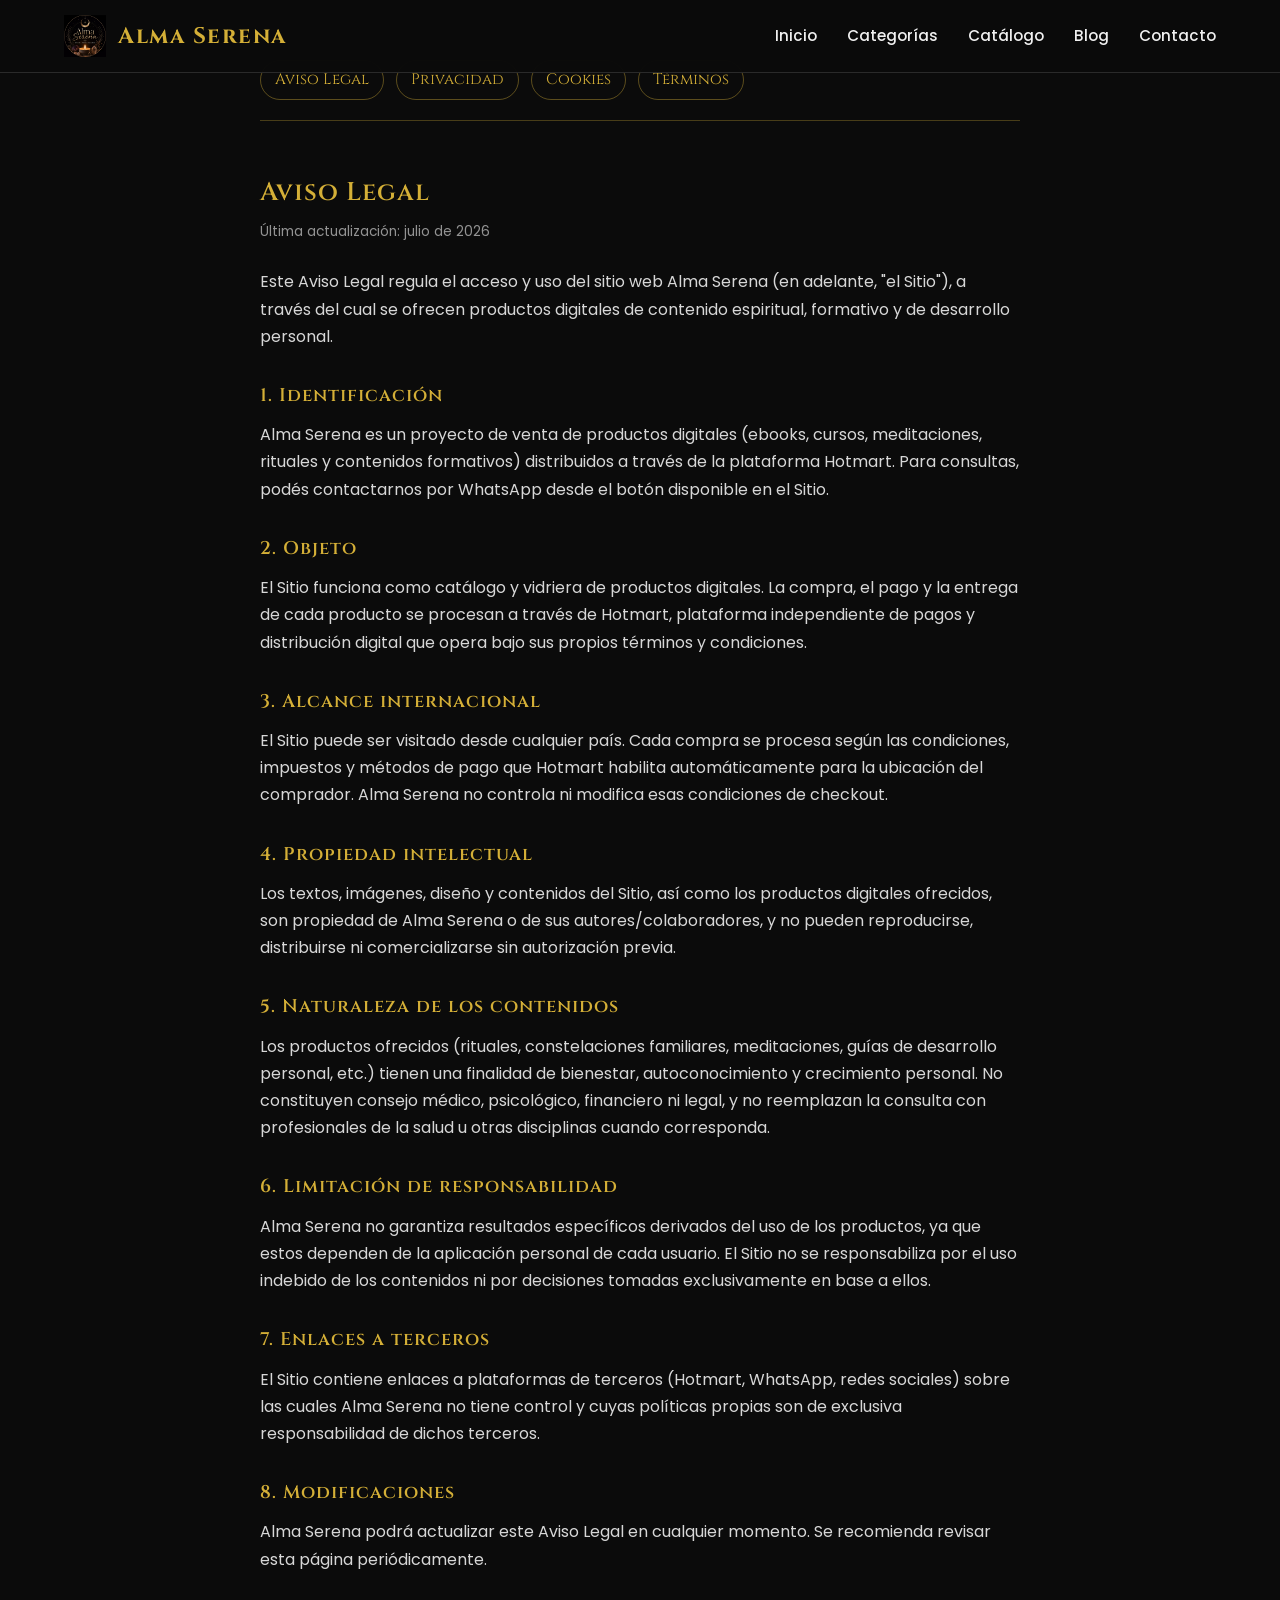
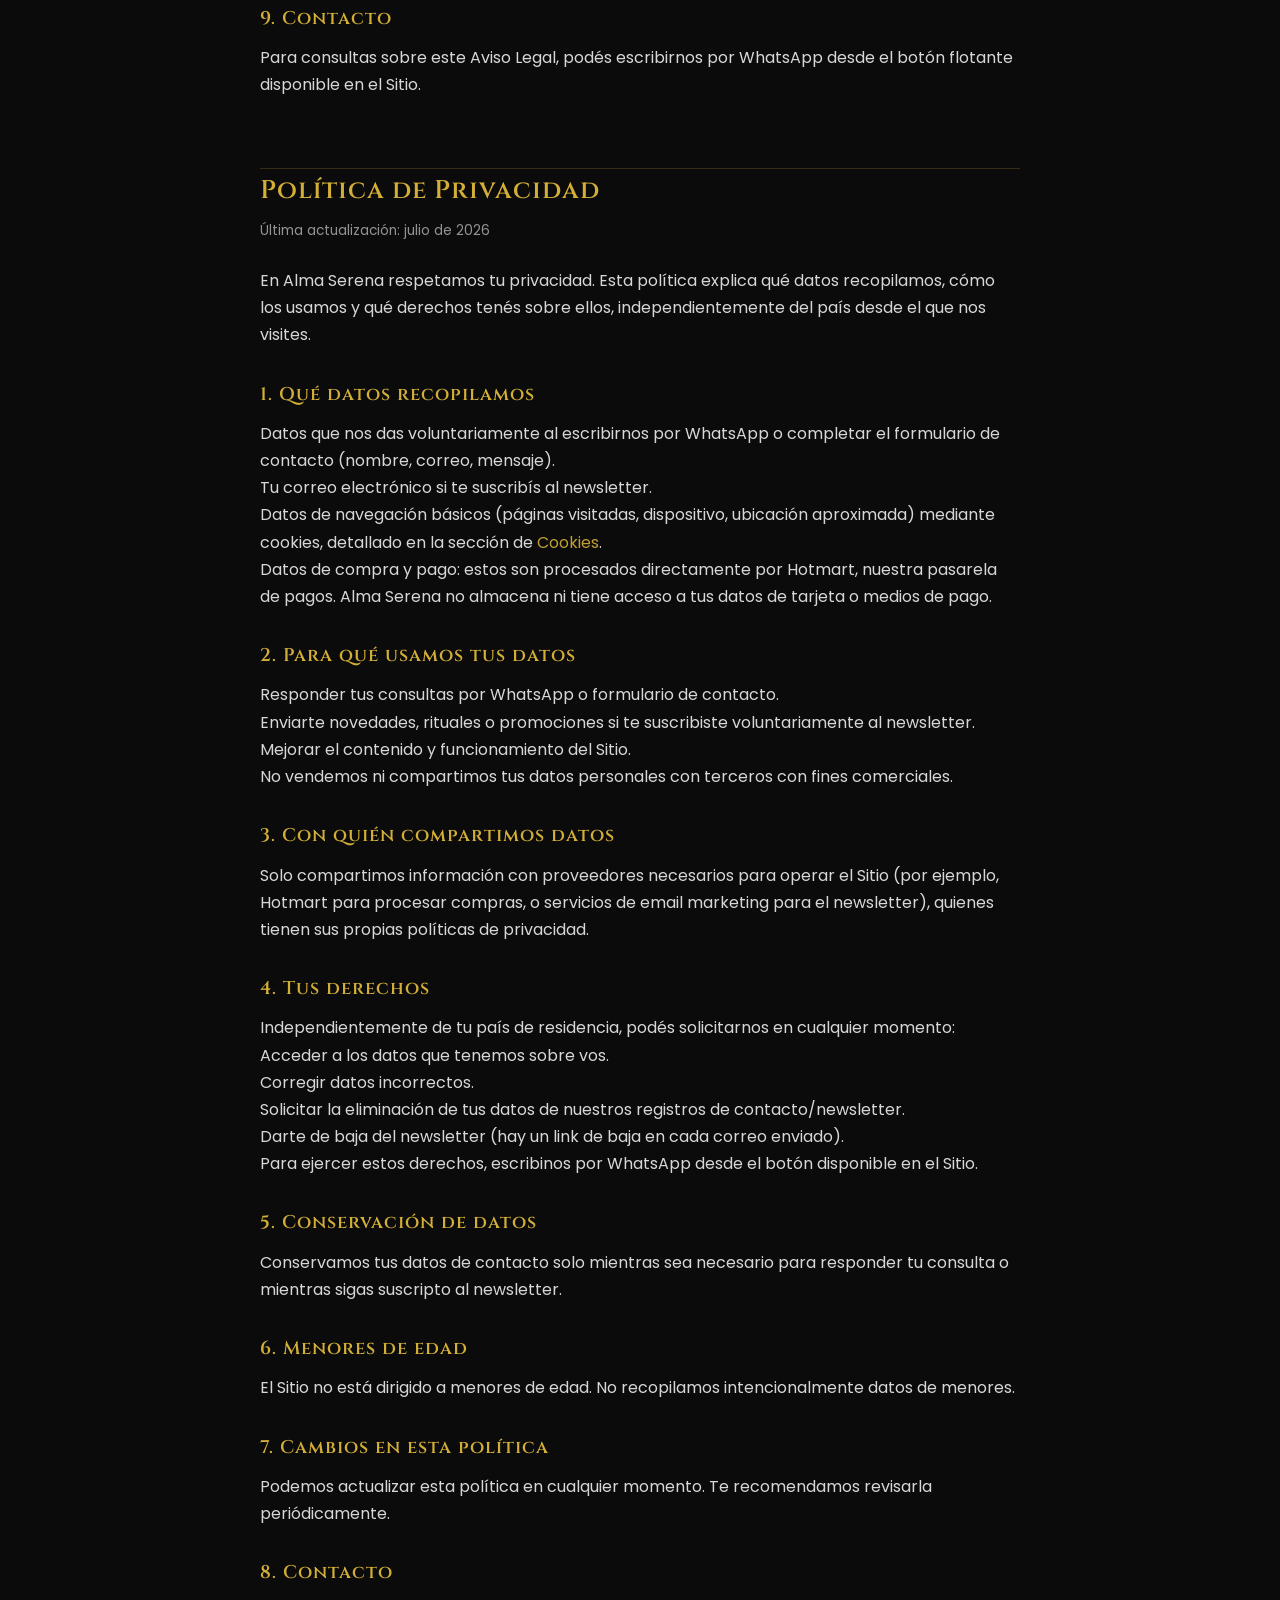
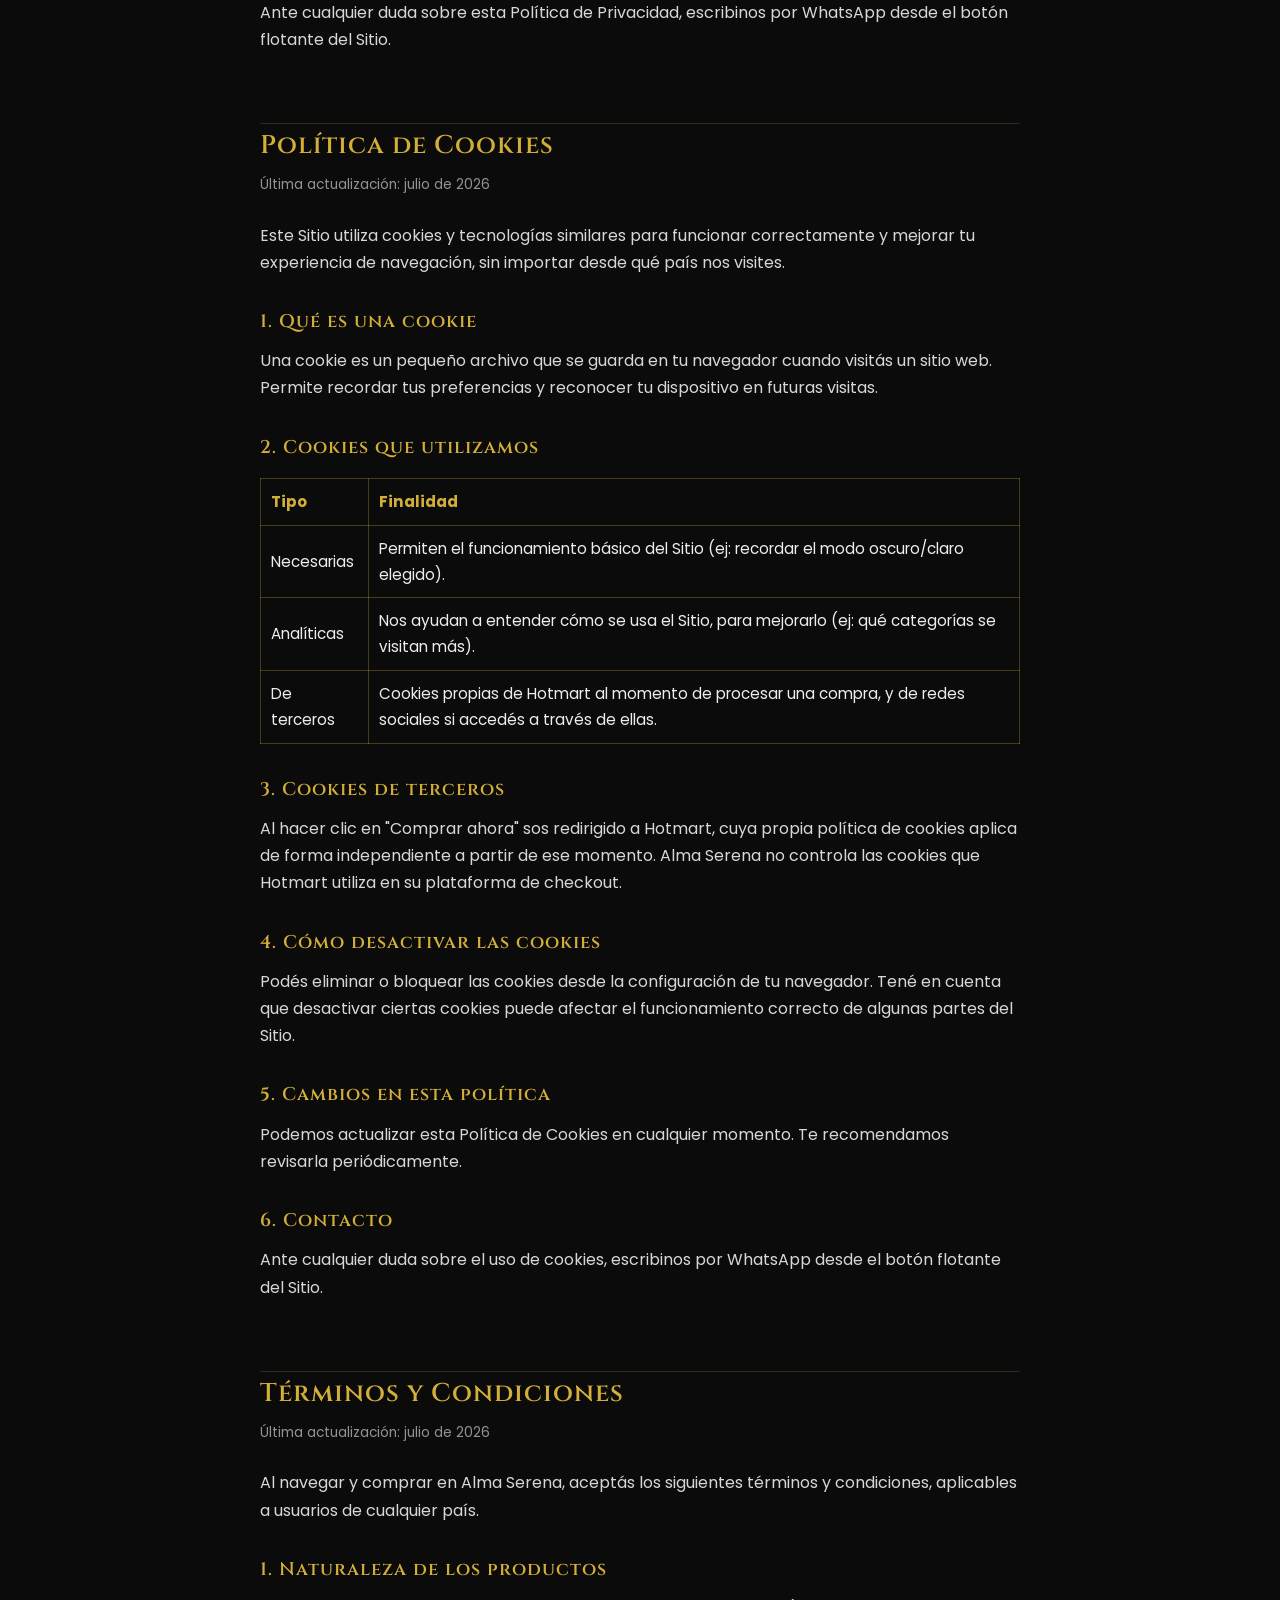
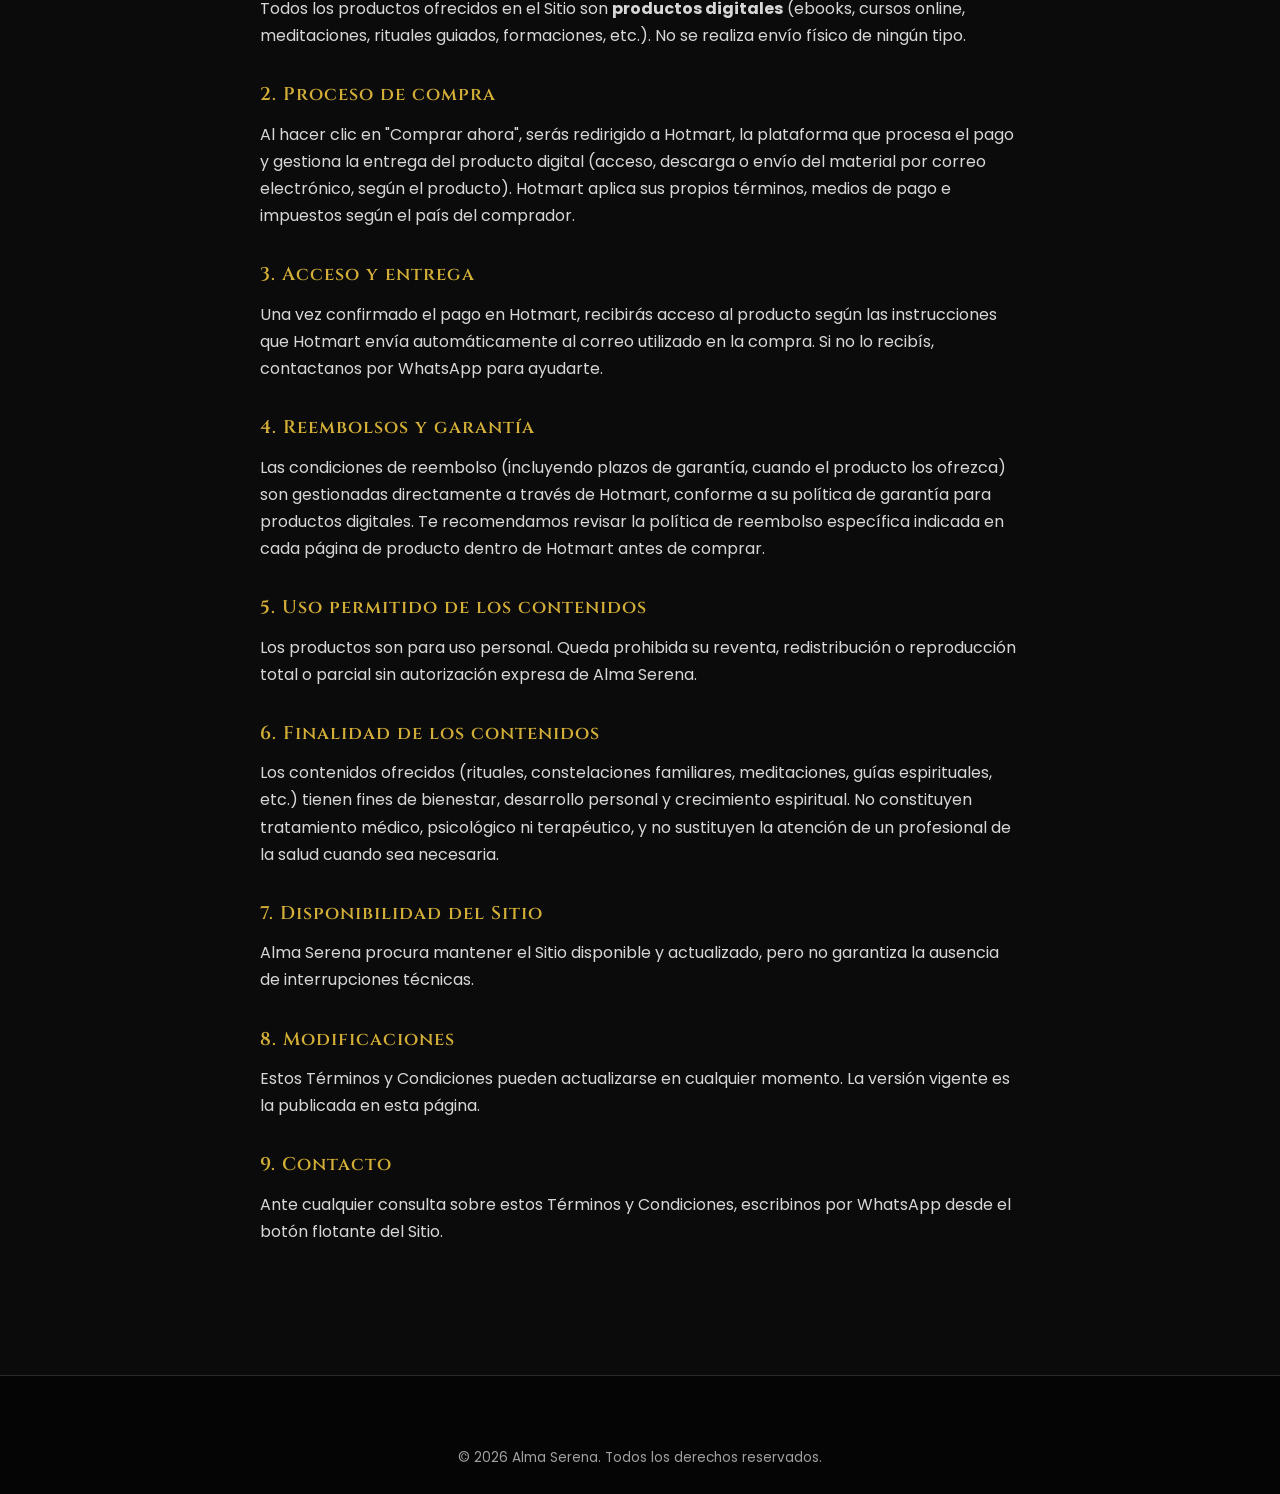
<file: legal.html>
<!DOCTYPE html>
<html lang="es">
<head>
<meta charset="UTF-8">
<meta name="viewport" content="width=device-width, initial-scale=1.0">
<title>Legal | Alma Serena</title>
<meta name="robots" content="index,follow">
<link href="https://fonts.googleapis.com/css2?family=Cinzel:wght@400;500;600;700&family=Poppins:wght@300;400;500;600;700&display=swap" rel="stylesheet">
<link rel="stylesheet" href="https://cdnjs.cloudflare.com/ajax/libs/font-awesome/6.7.1/css/all.min.css">
<link rel="stylesheet" href="css/style.css">
<link rel="icon" href="img/favicon.png">
<style>
  .legal-wrap{max-width:800px;margin:0 auto;padding:60px 20px;color:#eee;line-height:1.7;}
  .legal-nav{display:flex;flex-wrap:wrap;gap:12px;margin-bottom:50px;border-bottom:1px solid rgba(212,175,55,.3);padding-bottom:20px;}
  .legal-nav a{color:#d4af37;text-decoration:none;font-family:'Cinzel',serif;font-size:.95rem;padding:6px 14px;border:1px solid rgba(212,175,55,.4);border-radius:20px;transition:.2s;}
  .legal-nav a:hover{background:#d4af37;color:#0b0b0b;}
  .legal-section{margin-bottom:70px;scroll-margin-top:100px;}
  .legal-section h1{color:#d4af37;margin-bottom:6px;font-size:1.6rem;}
  .legal-section h2{color:#d4af37;margin-top:30px;margin-bottom:10px;font-size:1.15rem;}
  .legal-section p, .legal-section li{opacity:.9;}
  .legal-section .actualizado{opacity:.6;font-size:.85rem;margin-bottom:25px;}
  .legal-section table{width:100%;border-collapse:collapse;margin-top:15px;}
  .legal-section th, .legal-section td{border:1px solid rgba(212,175,55,.3);padding:10px;text-align:left;font-size:.95rem;}
  .legal-section th{color:#d4af37;}
  .legal-section a{color:#d4af37;}
  hr.divisor{border:none;border-top:1px solid rgba(212,175,55,.2);margin:50px 0 0;}
</style>
</head>
<body>

<header id="header">
  <div class="container">
    <a href="index.html" class="logo">
      <img src="img/logo.png" alt="Alma Serena">
      <span>Alma Serena</span>
    </a>
    <nav id="menu">
      <ul>
        <li><a href="index.html#inicio">Inicio</a></li>
        <li><a href="index.html#categorias">Categorías</a></li>
        <li><a href="index.html#catalogo">Catálogo</a></li>
        <li><a href="index.html#blog">Blog</a></li>
        <li><a href="index.html#contacto">Contacto</a></li>
      </ul>
    </nav>
  </div>
</header>

<div class="legal-wrap">

  <nav class="legal-nav">
    <a href="#aviso-legal">Aviso Legal</a>
    <a href="#privacidad">Privacidad</a>
    <a href="#cookies">Cookies</a>
    <a href="#terminos">Términos</a>
  </nav>

  <!-- ===================== AVISO LEGAL ===================== -->
  <section id="aviso-legal" class="legal-section">
    <h1>Aviso Legal</h1>
    <p class="actualizado">Última actualización: julio de 2026</p>

    <p>Este Aviso Legal regula el acceso y uso del sitio web Alma Serena (en adelante, "el Sitio"), a través del cual se ofrecen productos digitales de contenido espiritual, formativo y de desarrollo personal.</p>

    <h2>1. Identificación</h2>
    <p>Alma Serena es un proyecto de venta de productos digitales (ebooks, cursos, meditaciones, rituales y contenidos formativos) distribuidos a través de la plataforma Hotmart. Para consultas, podés contactarnos por WhatsApp desde el botón disponible en el Sitio.</p>

    <h2>2. Objeto</h2>
    <p>El Sitio funciona como catálogo y vidriera de productos digitales. La compra, el pago y la entrega de cada producto se procesan a través de Hotmart, plataforma independiente de pagos y distribución digital que opera bajo sus propios términos y condiciones.</p>

    <h2>3. Alcance internacional</h2>
    <p>El Sitio puede ser visitado desde cualquier país. Cada compra se procesa según las condiciones, impuestos y métodos de pago que Hotmart habilita automáticamente para la ubicación del comprador. Alma Serena no controla ni modifica esas condiciones de checkout.</p>

    <h2>4. Propiedad intelectual</h2>
    <p>Los textos, imágenes, diseño y contenidos del Sitio, así como los productos digitales ofrecidos, son propiedad de Alma Serena o de sus autores/colaboradores, y no pueden reproducirse, distribuirse ni comercializarse sin autorización previa.</p>

    <h2>5. Naturaleza de los contenidos</h2>
    <p>Los productos ofrecidos (rituales, constelaciones familiares, meditaciones, guías de desarrollo personal, etc.) tienen una finalidad de bienestar, autoconocimiento y crecimiento personal. No constituyen consejo médico, psicológico, financiero ni legal, y no reemplazan la consulta con profesionales de la salud u otras disciplinas cuando corresponda.</p>

    <h2>6. Limitación de responsabilidad</h2>
    <p>Alma Serena no garantiza resultados específicos derivados del uso de los productos, ya que estos dependen de la aplicación personal de cada usuario. El Sitio no se responsabiliza por el uso indebido de los contenidos ni por decisiones tomadas exclusivamente en base a ellos.</p>

    <h2>7. Enlaces a terceros</h2>
    <p>El Sitio contiene enlaces a plataformas de terceros (Hotmart, WhatsApp, redes sociales) sobre las cuales Alma Serena no tiene control y cuyas políticas propias son de exclusiva responsabilidad de dichos terceros.</p>

    <h2>8. Modificaciones</h2>
    <p>Alma Serena podrá actualizar este Aviso Legal en cualquier momento. Se recomienda revisar esta página periódicamente.</p>

    <h2>9. Contacto</h2>
    <p>Para consultas sobre este Aviso Legal, podés escribirnos por WhatsApp desde el botón flotante disponible en el Sitio.</p>
  </section>

  <hr class="divisor">

  <!-- ===================== PRIVACIDAD ===================== -->
  <section id="privacidad" class="legal-section">
    <h1>Política de Privacidad</h1>
    <p class="actualizado">Última actualización: julio de 2026</p>

    <p>En Alma Serena respetamos tu privacidad. Esta política explica qué datos recopilamos, cómo los usamos y qué derechos tenés sobre ellos, independientemente del país desde el que nos visites.</p>

    <h2>1. Qué datos recopilamos</h2>
    <ul>
      <li>Datos que nos das voluntariamente al escribirnos por WhatsApp o completar el formulario de contacto (nombre, correo, mensaje).</li>
      <li>Tu correo electrónico si te suscribís al newsletter.</li>
      <li>Datos de navegación básicos (páginas visitadas, dispositivo, ubicación aproximada) mediante cookies, detallado en la sección de <a href="#cookies">Cookies</a>.</li>
      <li>Datos de compra y pago: estos son procesados directamente por Hotmart, nuestra pasarela de pagos. Alma Serena no almacena ni tiene acceso a tus datos de tarjeta o medios de pago.</li>
    </ul>

    <h2>2. Para qué usamos tus datos</h2>
    <ul>
      <li>Responder tus consultas por WhatsApp o formulario de contacto.</li>
      <li>Enviarte novedades, rituales o promociones si te suscribiste voluntariamente al newsletter.</li>
      <li>Mejorar el contenido y funcionamiento del Sitio.</li>
    </ul>
    <p>No vendemos ni compartimos tus datos personales con terceros con fines comerciales.</p>

    <h2>3. Con quién compartimos datos</h2>
    <p>Solo compartimos información con proveedores necesarios para operar el Sitio (por ejemplo, Hotmart para procesar compras, o servicios de email marketing para el newsletter), quienes tienen sus propias políticas de privacidad.</p>

    <h2>4. Tus derechos</h2>
    <p>Independientemente de tu país de residencia, podés solicitarnos en cualquier momento:</p>
    <ul>
      <li>Acceder a los datos que tenemos sobre vos.</li>
      <li>Corregir datos incorrectos.</li>
      <li>Solicitar la eliminación de tus datos de nuestros registros de contacto/newsletter.</li>
      <li>Darte de baja del newsletter (hay un link de baja en cada correo enviado).</li>
    </ul>
    <p>Para ejercer estos derechos, escribinos por WhatsApp desde el botón disponible en el Sitio.</p>

    <h2>5. Conservación de datos</h2>
    <p>Conservamos tus datos de contacto solo mientras sea necesario para responder tu consulta o mientras sigas suscripto al newsletter.</p>

    <h2>6. Menores de edad</h2>
    <p>El Sitio no está dirigido a menores de edad. No recopilamos intencionalmente datos de menores.</p>

    <h2>7. Cambios en esta política</h2>
    <p>Podemos actualizar esta política en cualquier momento. Te recomendamos revisarla periódicamente.</p>

    <h2>8. Contacto</h2>
    <p>Ante cualquier duda sobre esta Política de Privacidad, escribinos por WhatsApp desde el botón flotante del Sitio.</p>
  </section>

  <hr class="divisor">

  <!-- ===================== COOKIES ===================== -->
  <section id="cookies" class="legal-section">
    <h1>Política de Cookies</h1>
    <p class="actualizado">Última actualización: julio de 2026</p>

    <p>Este Sitio utiliza cookies y tecnologías similares para funcionar correctamente y mejorar tu experiencia de navegación, sin importar desde qué país nos visites.</p>

    <h2>1. Qué es una cookie</h2>
    <p>Una cookie es un pequeño archivo que se guarda en tu navegador cuando visitás un sitio web. Permite recordar tus preferencias y reconocer tu dispositivo en futuras visitas.</p>

    <h2>2. Cookies que utilizamos</h2>
    <table>
      <tr><th>Tipo</th><th>Finalidad</th></tr>
      <tr><td>Necesarias</td><td>Permiten el funcionamiento básico del Sitio (ej: recordar el modo oscuro/claro elegido).</td></tr>
      <tr><td>Analíticas</td><td>Nos ayudan a entender cómo se usa el Sitio, para mejorarlo (ej: qué categorías se visitan más).</td></tr>
      <tr><td>De terceros</td><td>Cookies propias de Hotmart al momento de procesar una compra, y de redes sociales si accedés a través de ellas.</td></tr>
    </table>

    <h2>3. Cookies de terceros</h2>
    <p>Al hacer clic en "Comprar ahora" sos redirigido a Hotmart, cuya propia política de cookies aplica de forma independiente a partir de ese momento. Alma Serena no controla las cookies que Hotmart utiliza en su plataforma de checkout.</p>

    <h2>4. Cómo desactivar las cookies</h2>
    <p>Podés eliminar o bloquear las cookies desde la configuración de tu navegador. Tené en cuenta que desactivar ciertas cookies puede afectar el funcionamiento correcto de algunas partes del Sitio.</p>

    <h2>5. Cambios en esta política</h2>
    <p>Podemos actualizar esta Política de Cookies en cualquier momento. Te recomendamos revisarla periódicamente.</p>

    <h2>6. Contacto</h2>
    <p>Ante cualquier duda sobre el uso de cookies, escribinos por WhatsApp desde el botón flotante del Sitio.</p>
  </section>

  <hr class="divisor">

  <!-- ===================== TÉRMINOS ===================== -->
  <section id="terminos" class="legal-section">
    <h1>Términos y Condiciones</h1>
    <p class="actualizado">Última actualización: julio de 2026</p>

    <p>Al navegar y comprar en Alma Serena, aceptás los siguientes términos y condiciones, aplicables a usuarios de cualquier país.</p>

    <h2>1. Naturaleza de los productos</h2>
    <p>Todos los productos ofrecidos en el Sitio son <strong>productos digitales</strong> (ebooks, cursos online, meditaciones, rituales guiados, formaciones, etc.). No se realiza envío físico de ningún tipo.</p>

    <h2>2. Proceso de compra</h2>
    <p>Al hacer clic en "Comprar ahora", serás redirigido a Hotmart, la plataforma que procesa el pago y gestiona la entrega del producto digital (acceso, descarga o envío del material por correo electrónico, según el producto). Hotmart aplica sus propios términos, medios de pago e impuestos según el país del comprador.</p>

    <h2>3. Acceso y entrega</h2>
    <p>Una vez confirmado el pago en Hotmart, recibirás acceso al producto según las instrucciones que Hotmart envía automáticamente al correo utilizado en la compra. Si no lo recibís, contactanos por WhatsApp para ayudarte.</p>

    <h2>4. Reembolsos y garantía</h2>
    <p>Las condiciones de reembolso (incluyendo plazos de garantía, cuando el producto los ofrezca) son gestionadas directamente a través de Hotmart, conforme a su política de garantía para productos digitales. Te recomendamos revisar la política de reembolso específica indicada en cada página de producto dentro de Hotmart antes de comprar.</p>

    <h2>5. Uso permitido de los contenidos</h2>
    <p>Los productos son para uso personal. Queda prohibida su reventa, redistribución o reproducción total o parcial sin autorización expresa de Alma Serena.</p>

    <h2>6. Finalidad de los contenidos</h2>
    <p>Los contenidos ofrecidos (rituales, constelaciones familiares, meditaciones, guías espirituales, etc.) tienen fines de bienestar, desarrollo personal y crecimiento espiritual. No constituyen tratamiento médico, psicológico ni terapéutico, y no sustituyen la atención de un profesional de la salud cuando sea necesaria.</p>

    <h2>7. Disponibilidad del Sitio</h2>
    <p>Alma Serena procura mantener el Sitio disponible y actualizado, pero no garantiza la ausencia de interrupciones técnicas.</p>

    <h2>8. Modificaciones</h2>
    <p>Estos Términos y Condiciones pueden actualizarse en cualquier momento. La versión vigente es la publicada en esta página.</p>

    <h2>9. Contacto</h2>
    <p>Ante cualquier consulta sobre estos Términos y Condiciones, escribinos por WhatsApp desde el botón flotante del Sitio.</p>
  </section>

</div>

<footer>
  <div class="container">
    <p class="copy">© 2026 Alma Serena. Todos los derechos reservados.</p>
  </div>
</footer>

</body>
</html>
</file>
<file: css/style.css>
/* ==========================================================================
   ALMA SERENA - ESTILOS COMPLETOS (css/style.css)
   ========================================================================== */

/* --------------------------------------------------------------------------
   1. VARIABLES GLOBALES & TEMAS
   -------------------------------------------------------------------------- */
:root {
  /* Paleta de Colores Principal */
  --bg-primary: #0b0b0b;
  --bg-secondary: #121212;
  --bg-card: #1a1a1a;
  --bg-overlay: rgba(0, 0, 0, 0.75);
  
  /* Acentos y Tipografía */
  --gold-primary: #d4af37;
  --gold-light: #f3e5ab;
  --gold-dark: #aa8c2c;
  --text-main: #f0f0f0;
  --text-muted: #a0a0a0;
  --border-color: #2a2a2a;

  /* Tipografías */
  --font-heading: 'Cinzel', serif;
  --font-body: 'Poppins', sans-serif;

  /* Transiciones y Sombras */
  --transition-fast: all 0.3s ease;
  --transition-smooth: all 0.5s cubic-bezier(0.25, 1, 0.5, 1);
  --shadow-gold: 0 4px 20px rgba(212, 175, 55, 0.15);
  --shadow-card: 0 10px 30px rgba(0, 0, 0, 0.5);
}

/* Modo Claro */
body.light-mode {
  --bg-primary: #f9f9f9;
  --bg-secondary: #f0f0f0;
  --bg-card: #ffffff;
  --bg-overlay: rgba(255, 255, 255, 0.85);
  --text-main: #1a1a1a;
  --text-muted: #666666;
  --border-color: #e0e0e0;
}

/* --------------------------------------------------------------------------
   2. RESET & ESTILOS GENERALES
   -------------------------------------------------------------------------- */
*,
*::before,
*::after {
  margin: 0;
  padding: 0;
  box-sizing: border-box;
}

html {
  scroll-behavior: smooth;
  font-size: 16px;
}

body {
  font-family: var(--font-body);
  background-color: var(--bg-primary);
  color: var(--text-main);
  line-height: 1.7;
  overflow-x: hidden;
  transition: background-color 0.4s ease, color 0.4s ease;
}

h1, h2, h3, h4, h5, h6 {
  font-family: var(--font-heading);
  font-weight: 600;
  letter-spacing: 1px;
  color: var(--text-main);
}

a {
  color: inherit;
  text-decoration: none;
  transition: var(--transition-fast);
}

ul {
  list-style: none;
}

img {
  max-width: 100%;
  height: auto;
  display: block;
}

.container {
  width: 90%;
  max-width: 1200px;
  margin: 0 auto;
}

/* --------------------------------------------------------------------------
   3. BOTONES & COMPONENTES REUTILIZABLES
   -------------------------------------------------------------------------- */
.btnGold {
  background: linear-gradient(135deg, var(--gold-primary), var(--gold-dark));
  color: #000;
  padding: 14px 32px;
  border-radius: 30px;
  font-weight: 600;
  font-family: var(--font-body);
  text-transform: uppercase;
  font-size: 0.85rem;
  letter-spacing: 1px;
  border: none;
  cursor: pointer;
  box-shadow: var(--shadow-gold);
  transition: var(--transition-fast);
  display: inline-block;
}

.btnGold:hover {
  background: linear-gradient(135deg, var(--gold-light), var(--gold-primary));
  transform: translateY(-3px);
  box-shadow: 0 6px 25px rgba(212, 175, 55, 0.3);
}

.btnTransparent {
  border: 2px solid var(--gold-primary);
  color: var(--gold-primary);
  background: transparent;
  padding: 12px 30px;
  border-radius: 30px;
  font-weight: 600;
  font-family: var(--font-body);
  text-transform: uppercase;
  font-size: 0.85rem;
  letter-spacing: 1px;
  cursor: pointer;
  transition: var(--transition-fast);
  display: inline-block;
}

.btnTransparent:hover {
  background: var(--gold-primary);
  color: #000;
  transform: translateY(-3px);
}

/* --------------------------------------------------------------------------
   4. PRELOADER
   -------------------------------------------------------------------------- */
#preloader {
  position: fixed;
  top: 0;
  left: 0;
  width: 100vw;
  height: 100vh;
  background: var(--bg-primary);
  display: flex;
  justify-content: center;
  align-items: center;
  z-index: 99999;
  transition: opacity 0.5s ease, visibility 0.5s ease;
}

.loader img {
  width: 90px;
  animation: pulseLogo 1.8s ease-in-out infinite alternate;
}

@keyframes pulseLogo {
  0% { transform: scale(0.9); opacity: 0.5; }
  100% { transform: scale(1.1); opacity: 1; filter: drop-shadow(0 0 15px var(--gold-primary)); }
}

/* --------------------------------------------------------------------------
   5. HEADER & NAVEGACIÓN
   -------------------------------------------------------------------------- */
#header {
  position: fixed;
  top: 0;
  left: 0;
  width: 100%;
  background: rgba(11, 11, 11, 0.9);
  backdrop-filter: blur(12px);
  border-bottom: 1px solid var(--border-color);
  z-index: 10000;
  padding: 15px 0;
  transition: var(--transition-fast);
}

#header .container {
  display: flex;
  justify-content: space-between;
  align-items: center;
}

.logo {
  display: flex;
  align-items: center;
  gap: 12px;
  font-family: var(--font-heading);
  font-size: 1.4rem;
  color: var(--gold-primary);
  font-weight: 700;
  letter-spacing: 1.5px;
}

.logo img {
  width: 42px;
  height: 42px;
  object-fit: contain;
}

#menu ul {
  display: flex;
  gap: 30px;
}

#menu a {
  font-size: 0.95rem;
  font-weight: 500;
  position: relative;
  color: var(--text-main);
}

#menu a::after {
  content: '';
  position: absolute;
  bottom: -5px;
  left: 0;
  width: 0%;
  height: 2px;
  background-color: var(--gold-primary);
  transition: var(--transition-fast);
}

#menu a:hover::after {
  width: 100%;
}

.header-icons {
  display: flex;
  align-items: center;
  gap: 18px;
}

.header-icons button {
  background: none;
  border: none;
  color: var(--text-main);
  font-size: 1.25rem;
  cursor: pointer;
  transition: var(--transition-fast);
}

.header-icons button:hover {
  color: var(--gold-primary);
  transform: scale(1.1);
}

#menuBtn {
  display: none;
}

/* --------------------------------------------------------------------------
   6. HERO SECTION
   -------------------------------------------------------------------------- */
.hero {
  position: relative;
  min-height: 100vh;
  background: url('../img/hero.webp') center/cover no-repeat fixed;
  display: flex;
  align-items: center;
  justify-content: center;
  text-align: center;
  padding: 120px 20px 80px;
}

.hero .overlay {
  position: absolute;
  top: 0;
  left: 0;
  width: 100%;
  height: 100%;
  background: radial-gradient(circle, rgba(0,0,0,0.4) 0%, rgba(11,11,11,0.85) 100%);
}

.hero-content {
  position: relative;
  z-index: 2;
  max-width: 850px;
}

.hero-content h1 {
  font-size: clamp(2rem, 5vw, 3.5rem);
  line-height: 1.2;
  margin-bottom: 20px;
  color: #ffffff;
  text-shadow: 0 4px 10px rgba(0, 0, 0, 0.7);
}

.hero-content p {
  font-size: clamp(1rem, 2vw, 1.25rem);
  color: var(--text-muted);
  margin-bottom: 35px;
  font-weight: 300;
}

.hero-buttons {
  display: flex;
  gap: 20px;
  justify-content: center;
  flex-wrap: wrap;
}

/* --------------------------------------------------------------------------
   7. BUSCADOR
   -------------------------------------------------------------------------- */
.search-area {
  background-color: var(--bg-secondary);
  padding: 40px 0;
  border-bottom: 1px solid var(--border-color);
}

.search-box {
  display: flex;
  max-width: 650px;
  margin: 0 auto;
  position: relative;
}

.search-box input {
  width: 100%;
  padding: 16px 25px;
  background-color: var(--bg-primary);
  border: 1px solid var(--border-color);
  border-radius: 30px 0 0 30px;
  color: var(--text-main);
  font-family: var(--font-body);
  font-size: 1rem;
  outline: none;
  transition: var(--transition-fast);
}

.search-box input:focus {
  border-color: var(--gold-primary);
}

.search-box button {
  background: linear-gradient(135deg, var(--gold-primary), var(--gold-dark));
  border: none;
  padding: 0 28px;
  border-radius: 0 30px 30px 0;
  color: #000;
  font-size: 1.1rem;
  cursor: pointer;
  transition: var(--transition-fast);
}

.search-box button:hover {
  background: var(--gold-light);
}

/* --------------------------------------------------------------------------
   8. CATEGORÍAS
   -------------------------------------------------------------------------- */
#categorias {
  padding: 90px 0;
  background-color: var(--bg-primary);
}

#categorias h2 {
  text-align: center;
  font-size: 2.2rem;
  color: var(--gold-primary);
  margin-bottom: 50px;
}

.categorias-grid {
  display: grid;
  grid-template-columns: repeat(auto-fit, minmax(220px, 1fr));
  gap: 25px;
}

.categoria {
  background-color: var(--bg-card);
  border: 1px solid var(--border-color);
  border-radius: 12px;
  padding: 35px 20px;
  text-align: center;
  cursor: pointer;
  transition: var(--transition-fast);
  box-shadow: var(--shadow-card);
}

.categoria:hover {
  border-color: var(--gold-primary);
  transform: translateY(-7px);
  box-shadow: var(--shadow-gold);
}

.categoria i {
  font-size: 2.4rem;
  color: var(--gold-primary);
  margin-bottom: 18px;
  display: inline-block;
  transition: var(--transition-fast);
}

.categoria:hover i {
  transform: scale(1.15);
}

.categoria h3 {
  font-size: 1.05rem;
  font-family: var(--font-body);
  font-weight: 500;
}

/* --------------------------------------------------------------------------
   9. CATÁLOGO & TARJETAS DE PRODUCTO
   -------------------------------------------------------------------------- */
#catalogo {
  padding: 90px 0;
  background-color: var(--bg-secondary);
}

.section-title {
  text-align: center;
  margin-bottom: 45px;
}

.section-title h2 {
  font-size: 2.4rem;
  color: var(--gold-primary);
  margin-bottom: 12px;
}

.section-title p {
  color: var(--text-muted);
  font-size: 1.05rem;
}

.filtros {
  display: flex;
  justify-content: flex-end;
  gap: 15px;
  margin-bottom: 40px;
  flex-wrap: wrap;
}

.filtros select {
  background-color: var(--bg-card);
  color: var(--text-main);
  border: 1px solid var(--border-color);
  padding: 10px 18px;
  border-radius: 8px;
  font-family: var(--font-body);
  font-size: 0.9rem;
  outline: none;
  cursor: pointer;
  transition: var(--transition-fast);
}

.filtros select:focus {
  border-color: var(--gold-primary);
}

.productos-grid {
  display: grid;
  grid-template-columns: repeat(auto-fill, minmax(260px, 1fr));
  gap: 30px;
}

.producto-card {
  background-color: var(--bg-card);
  border: 1px solid var(--border-color);
  border-radius: 12px;
  overflow: hidden;
  transition: var(--transition-fast);
  display: flex;
  flex-direction: column;
  box-shadow: var(--shadow-card);
}

.producto-card:hover {
  border-color: var(--gold-primary);
  transform: translateY(-6px);
  box-shadow: var(--shadow-gold);
}

.producto-imagen {
  width: 100%;
  height: 220px;
  object-fit: cover;
  border-bottom: 1px solid var(--border-color);
}

.producto-info {
  padding: 22px;
  display: flex;
  flex-direction: column;
  flex-grow: 1;
}

.producto-info h3 {
  font-size: 1.15rem;
  margin-bottom: 10px;
  line-height: 1.4;
}

.producto-categoria {
  font-size: 0.8rem;
  color: var(--text-muted);
  text-transform: uppercase;
  letter-spacing: 1px;
  margin-bottom: 12px;
}

.producto-precio {
  font-size: 1.35rem;
  color: var(--gold-primary);
  font-weight: 700;
  margin-top: auto;
  margin-bottom: 18px;
}

/* --------------------------------------------------------------------------
   10. TESTIMONIOS
   -------------------------------------------------------------------------- */
#testimonios {
  padding: 90px 0;
  background-color: var(--bg-primary);
}

.slider-testimonios {
  display: grid;
  grid-template-columns: repeat(auto-fit, minmax(280px, 1fr));
  gap: 30px;
  margin-top: 40px;
}

.testimonio {
  background-color: var(--bg-card);
  border: 1px solid var(--border-color);
  border-radius: 12px;
  padding: 35px 25px;
  text-align: center;
  color: var(--gold-primary);
  font-size: 1.2rem;
  transition: var(--transition-fast);
  box-shadow: var(--shadow-card);
}

.testimonio:hover {
  border-color: var(--gold-primary);
}

.testimonio p {
  color: var(--text-main);
  font-size: 0.95rem;
  font-style: italic;
  margin: 20px 0;
  line-height: 1.6;
}

.testimonio h4 {
  color: var(--text-muted);
  font-size: 0.9rem;
  font-family: var(--font-body);
  letter-spacing: 1px;
}

/* --------------------------------------------------------------------------
   11. BLOG
   -------------------------------------------------------------------------- */
#blog {
  padding: 90px 0;
  background-color: var(--bg-secondary);
}

.blog-grid {
  display: grid;
  grid-template-columns: repeat(auto-fit, minmax(290px, 1fr));
  gap: 30px;
  margin-top: 40px;
}

.blog-grid article {
  background-color: var(--bg-card);
  border: 1px solid var(--border-color);
  border-radius: 12px;
  overflow: hidden;
  transition: var(--transition-fast);
  display: flex;
  flex-direction: column;
  box-shadow: var(--shadow-card);
}

.blog-grid article:hover {
  border-color: var(--gold-primary);
  transform: translateY(-6px);
  box-shadow: var(--shadow-gold);
}

.blog-grid article img {
  width: 100%;
  height: 200px;
  object-fit: cover;
  transition: transform 0.5s ease;
}

.blog-grid article:hover img {
  transform: scale(1.05);
}

.blog-grid article h3 {
  font-size: 1.15rem;
  padding: 20px 20px 10px 20px;
  line-height: 1.4;
}

.blog-grid article a {
  padding: 0 20px 20px 20px;
  color: var(--gold-primary);
  font-weight: 600;
  font-size: 0.9rem;
  margin-top: auto;
  display: inline-block;
}

.blog-grid article a:hover {
  color: var(--gold-light);
  text-decoration: underline;
}

/* --------------------------------------------------------------------------
   12. NEWSLETTER
   -------------------------------------------------------------------------- */
#newsletter {
  padding: 80px 0;
  background-color: var(--bg-primary);
  border-top: 1px solid var(--border-color);
  border-bottom: 1px solid var(--border-color);
  text-align: center;
}

#newsletter h2 {
  font-size: 2.2rem;
  color: var(--gold-primary);
  margin-bottom: 10px;
}

#newsletter p {
  color: var(--text-muted);
  margin-bottom: 30px;
}

#newsletter form {
  display: flex;
  justify-content: center;
  gap: 12px;
  max-width: 550px;
  margin: 0 auto;
}

#newsletter input {
  flex: 1;
  padding: 14px 22px;
  background-color: var(--bg-card);
  border: 1px solid var(--border-color);
  border-radius: 30px;
  color: var(--text-main);
  font-family: var(--font-body);
  outline: none;
  transition: var(--transition-fast);
}

#newsletter input:focus {
  border-color: var(--gold-primary);
}

#newsletter button {
  background: linear-gradient(135deg, var(--gold-primary), var(--gold-dark));
  border: none;
  padding: 0 28px;
  border-radius: 30px;
  color: #000;
  font-weight: 600;
  font-family: var(--font-body);
  cursor: pointer;
  transition: var(--transition-fast);
}

#newsletter button:hover {
  background: var(--gold-light);
  transform: translateY(-2px);
}

/* --------------------------------------------------------------------------
   13. CONTACTO
   -------------------------------------------------------------------------- */
#contacto {
  padding: 90px 0;
  background-color: var(--bg-secondary);
}

#contactForm {
  max-width: 650px;
  margin: 40px auto 0;
  display: flex;
  flex-direction: column;
  gap: 18px;
}

#contactForm input,
#contactForm textarea {
  width: 100%;
  padding: 15px 20px;
  background-color: var(--bg-card);
  border: 1px solid var(--border-color);
  border-radius: 8px;
  color: var(--text-main);
  font-family: var(--font-body);
  font-size: 0.95rem;
  outline: none;
  transition: var(--transition-fast);
}

#contactForm input:focus,
#contactForm textarea:focus {
  border-color: var(--gold-primary);
}

#contactForm button {
  background: linear-gradient(135deg, var(--gold-primary), var(--gold-dark));
  color: #000;
  border: none;
  padding: 15px;
  font-weight: 600;
  font-family: var(--font-body);
  font-size: 1rem;
  border-radius: 8px;
  cursor: pointer;
  transition: var(--transition-fast);
  text-transform: uppercase;
  letter-spacing: 1px;
}

#contactForm button:hover {
  background: var(--gold-light);
  transform: translateY(-2px);
}

/* --------------------------------------------------------------------------
   14. FOOTER
   -------------------------------------------------------------------------- */
footer {
  background-color: #050505;
  padding: 70px 0 25px;
  border-top: 1px solid var(--border-color);
}

.footer-grid {
  display: grid;
  grid-template-columns: repeat(auto-fit, minmax(200px, 1fr));
  gap: 40px;
  margin-bottom: 50px;
}

.footer-logo {
  width: 55px;
  margin-bottom: 15px;
}

footer h3 {
  color: var(--gold-primary);
  font-size: 1.1rem;
  margin-bottom: 20px;
}

footer ul li {
  margin-bottom: 10px;
}

footer ul li a {
  color: var(--text-muted);
  font-size: 0.9rem;
  transition: var(--transition-fast);
}

footer ul li a:hover {
  color: var(--gold-primary);
  padding-left: 5px;
}

.social {
  display: flex;
  gap: 16px;
}

.social a {
  width: 40px;
  height: 40px;
  background-color: var(--bg-card);
  border: 1px solid var(--border-color);
  border-radius: 50%;
  display: flex;
  align-items: center;
  justify-content: center;
  color: var(--text-main);
  transition: var(--transition-fast);
}

.social a:hover {
  color: #000;
  background-color: var(--gold-primary);
  border-color: var(--gold-primary);
  transform: translateY(-3px);
}

footer hr {
  border: none;
  border-top: 1px solid var(--border-color);
  margin-bottom: 25px;
}

.copy {
  text-align: center;
  color: var(--text-muted);
  font-size: 0.85rem;
}

/* --------------------------------------------------------------------------
   15. BOTONES FLOTANTES (WHATSAPP & VOLVER ARRIBA)
   -------------------------------------------------------------------------- */
.whatsapp {
  position: fixed;
  bottom: 25px;
  right: 25px;
  background-color: #25d366;
  color: #fff;
  width: 55px;
  height: 55px;
  border-radius: 50%;
  display: flex;
  align-items: center;
  justify-content: center;
  font-size: 2rem;
  box-shadow: 0 4px 15px rgba(0, 0, 0, 0.4);
  z-index: 999;
  transition: var(--transition-fast);
}

.whatsapp:hover {
  transform: scale(1.1);
}

#top {
  position: fixed;
  bottom: 90px;
  right: 25px;
  background-color: var(--bg-card);
  color: var(--gold-primary);
  border: 1px solid var(--border-color);
  width: 45px;
  height: 45px;
  border-radius: 50%;
  display: none;
  align-items: center;
  justify-content: center;
  font-size: 1.1rem;
  cursor: pointer;
  z-index: 999;
  transition: var(--transition-fast);
  box-shadow: 0 4px 10px rgba(0, 0, 0, 0.3);
}

#top:hover {
  background-color: var(--gold-primary);
  color: #000;
}

/* --------------------------------------------------------------------------
   16. MEDIA QUERIES (DISEÑO RESPONSIVO)
   -------------------------------------------------------------------------- */
@media (max-width: 992px) {
  #menuBtn {
    display: block;
  }

  #menu {
    position: fixed;
    top: 70px;
    left: -100%;
    width: 100%;
    height: calc(100vh - 70px);
    background-color: var(--bg-primary);
    padding: 40px 0;
    transition: left 0.4s ease;
  }

  #menu.active {
    left: 0;
  }

  #menu ul {
    flex-direction: column;
    align-items: center;
    gap: 25px;
  }

  #menu a {
    font-size: 1.2rem;
  }
}

@media (max-width: 600px) {
  #newsletter form {
    flex-direction: column;
  }

  #newsletter button {
    padding: 14px;
  }

  .hero-buttons {
    flex-direction: column;
    width: 100%;
  }

  .btnGold, .btnTransparent {
    width: 100%;
    text-align: center;
  }
}
</file>
